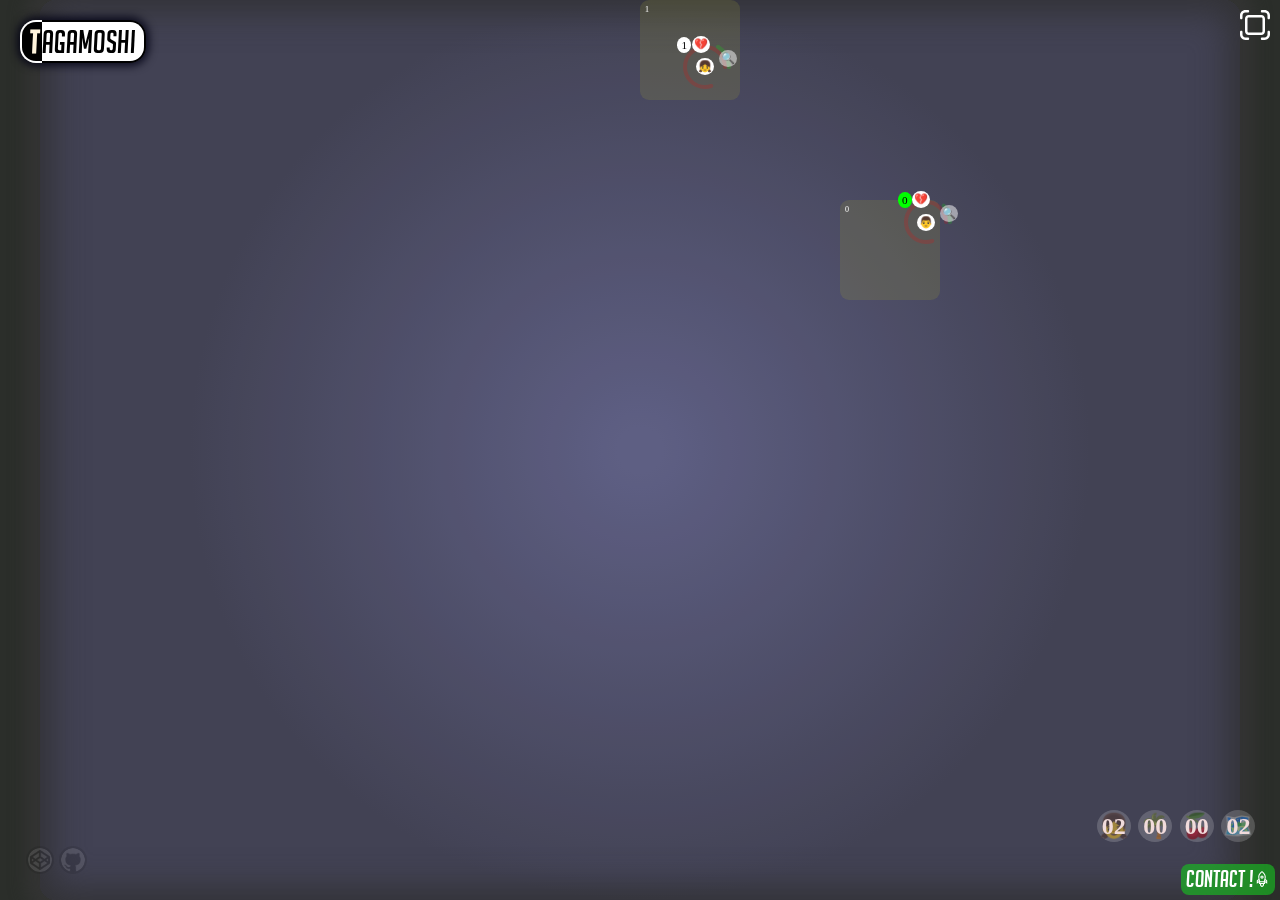
<file: index.html>
<!DOCTYPE html>
<html lang="fr">

    <head>
        <meta charset="UTF-8">
        <meta name="viewport" content="width=device-width, initial-scale=1.0">
        <title>Patobeur Dev. Web.</title>
        <script src="./sites/addon/FullScreenManager/FullScreenManager.js"></script>
        <script src="./sites/tagamoshi/js/Console.js"></script>
        <script src="./sites/tagamoshi/js/Counters.js"></script>
        <script src="./sites/tagamoshi/js/MobActions.js"></script>
        <script src="./sites/tagamoshi/js/Listeners.js"></script>
        <script src="./sites/tagamoshi/js/Svg.js"></script>
        <script src="./sites/tagamoshi/js/Decoration.js"></script>
        <script src="./sites/tagamoshi/js/Consumable.js"></script>
        <script src="./sites/tagamoshi/js/Mob.js"></script>
        <script src="./sites/tagamoshi/js/Front.js"></script>
        <script src="./sites/tagamoshi/js/Tools.js"></script>
        <script src="./sites/tagamoshi/js/Rooms.js"></script>
        <script src="./sites/tagamoshi/js/WorldDatas.js"></script>
        <script src="./sites/tagamoshi/js/Json.js"></script>
        <script src="./sites/tagamoshi/js/tagamoshi.js"></script>
        <link rel="stylesheet" href="./sites/front/assets/styler.css">
        <link rel="stylesheet" href="./sites/tagamoshi/assets/counters.css">
        <link rel="stylesheet" href="./sites/tagamoshi/assets/console.css">
    </head>

    <body>
        <div id="brand" class="brand">
            <div class="p">T</div>
            <div class="texte">agamoshi
            </div>
        </div>

        <div id="contact" class="contact">
            <div class="card">
                <div class="moi"><a href="#" title="Contactez moi !">Contact !</a></div>
                <div id="fusee" class="fusee">
                    <svg fill="#ffffff" height="16px" width="16px" version="1.1" id="Layer_1"
                        xmlns="http://www.w3.org/2000/svg" xmlns:xlink="http://www.w3.org/1999/xlink"
                        viewBox="0 0 512.00 512.00" xml:space="preserve" stroke="#ffffff"
                        stroke-width="0.0051199900000000005">
                        <g stroke-width="0"></g>
                        <g stroke-linecap="round" stroke-linejoin="round" stroke="#CCCCCC"
                            stroke-width="5.1199900000000005"></g>
                        <g>
                            <path
                                d="M255.998,141.933c-28.577,0-51.827,23.25-51.827,51.827c0,28.577,23.25,51.827,51.827,51.827s51.827-23.25,51.827-51.827 C307.825,165.182,284.576,141.933,255.998,141.933z M255.998,211.035c-9.526,0-17.276-7.75-17.276-17.276 s7.75-17.276,17.276-17.276s17.276,7.75,17.276,17.276S265.524,211.035,255.998,211.035z">
                            </path>
                        </g>
                        <g>
                            <g>
                                <path
                                    d="M422.999,300.627h-0.002l-54.999-43.999c5.123-23.462,8.93-47.819,8.93-68.414c0-103.419-106.569-178.285-111.106-181.421 L255.998,0l-9.824,6.792c-4.537,3.136-111.106,78.003-111.106,181.421c0,20.596,3.808,44.953,8.93,68.414L89,300.626v109.686 l77.206-51.47l-11.901,59.501h39.67c-2.907,10.103-4.239,22.182-1.032,34.978c5.898,23.533,24.824,42.294,56.251,55.763 l6.805,2.916l6.805-2.916c31.427-13.468,50.353-32.23,56.251-55.763c3.208-12.796,1.874-24.875-1.032-34.978h39.67l-11.901-59.501 l77.206,51.47V300.627z M123.551,345.754v-28.52l29.621-23.697c2.757,9.989,5.503,19.201,7.978,27.151L123.551,345.754z M285.54,444.922c-2.78,11.09-12.705,20.917-29.54,29.27c-16.739-8.305-26.648-18.068-29.492-29.08 c-2.636-10.203,1.126-20.389,4.45-26.768h50.064C284.309,424.685,288.068,434.835,285.54,444.922z M196.451,383.792l4.607-23.034 h109.88l4.607,23.034H196.451z M312.75,326.207H199.242c-8.843-26.636-29.623-93.918-29.623-137.993 c0.001-68.649,61.868-125.592,86.38-145.456c24.527,19.877,86.378,76.817,86.378,145.456 C342.377,232.228,321.593,299.556,312.75,326.207z M388.445,345.754l-37.599-25.066c2.474-7.949,5.221-17.162,7.978-27.151 l29.621,23.697V345.754z">
                                </path>
                            </g>
                        </g>
                    </svg>
                </div>
            </div>
        </div>

        <script>
            let contact = document.getElementById('contact')
            let fusee = document.getElementById('fusee')
            contact.addEventListener("click", (e) => {
                console.log('Vous souhaitez prendre contact ?')
                fusee.classList.add('fusee-on')
            }, true);
            fusee.addEventListener("transitionend", (e) => { fusee.classList.remove('fusee-on') }, true);
        </script>

        <script>
            const pagename = 'index';
            const fuseegithub = 'https://github.com/patobeur/tagamoshi/tree/main/sites'
            const fuseecodepen = 'https://codepen.io/Patobeur/pen/rNPKmOX'
        </script>
        <script src="./sites/front.js"></script>
    </body>

</html>
</file>
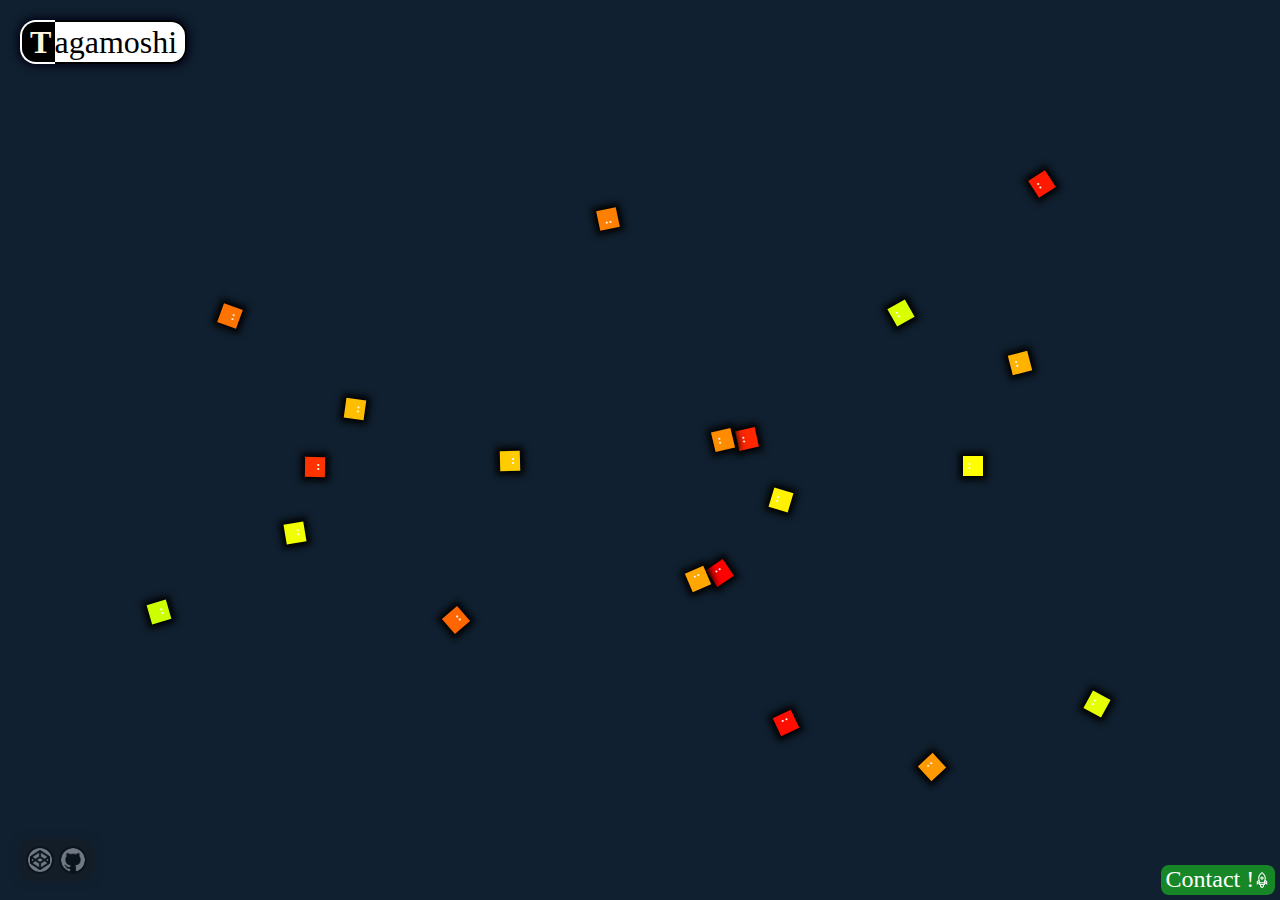
<file: rotate.html>
<!DOCTYPE html>
<html lang="fr">

    <head>
        <meta charset="UTF-8">
        <meta name="viewport" content="width=device-width, initial-scale=1.0">
        <title>Dev. Web.</title>
        <script src="./tagamoshi/js/rotate.js"></script>
        <link rel="stylesheet" href="./tagamoshi/assets/style.css">
    </head>

    <body>
        <div class="brand">
            <div class="p">T</div>
            <div class="texte">agamoshi
            </div>
        </div>

        <div id="contact" class="contact">
            <div class="card">
                <div class="moi"><a href="#" title="Contactez moi !">Contact !</a></div>
                <div id="fusee" class="fusee">
                    <svg fill="#ffffff" height="16px" width="16px" version="1.1" id="Layer_1"
                        xmlns="http://www.w3.org/2000/svg" xmlns:xlink="http://www.w3.org/1999/xlink"
                        viewBox="0 0 512.00 512.00" xml:space="preserve" stroke="#ffffff"
                        stroke-width="0.0051199900000000005">
                        <g stroke-width="0"></g>
                        <g stroke-linecap="round" stroke-linejoin="round" stroke="#CCCCCC"
                            stroke-width="5.1199900000000005"></g>
                        <g>
                            <path
                                d="M255.998,141.933c-28.577,0-51.827,23.25-51.827,51.827c0,28.577,23.25,51.827,51.827,51.827s51.827-23.25,51.827-51.827 C307.825,165.182,284.576,141.933,255.998,141.933z M255.998,211.035c-9.526,0-17.276-7.75-17.276-17.276 s7.75-17.276,17.276-17.276s17.276,7.75,17.276,17.276S265.524,211.035,255.998,211.035z">
                            </path>
                        </g>
                        <g>
                            <g>
                                <path
                                    d="M422.999,300.627h-0.002l-54.999-43.999c5.123-23.462,8.93-47.819,8.93-68.414c0-103.419-106.569-178.285-111.106-181.421 L255.998,0l-9.824,6.792c-4.537,3.136-111.106,78.003-111.106,181.421c0,20.596,3.808,44.953,8.93,68.414L89,300.626v109.686 l77.206-51.47l-11.901,59.501h39.67c-2.907,10.103-4.239,22.182-1.032,34.978c5.898,23.533,24.824,42.294,56.251,55.763 l6.805,2.916l6.805-2.916c31.427-13.468,50.353-32.23,56.251-55.763c3.208-12.796,1.874-24.875-1.032-34.978h39.67l-11.901-59.501 l77.206,51.47V300.627z M123.551,345.754v-28.52l29.621-23.697c2.757,9.989,5.503,19.201,7.978,27.151L123.551,345.754z M285.54,444.922c-2.78,11.09-12.705,20.917-29.54,29.27c-16.739-8.305-26.648-18.068-29.492-29.08 c-2.636-10.203,1.126-20.389,4.45-26.768h50.064C284.309,424.685,288.068,434.835,285.54,444.922z M196.451,383.792l4.607-23.034 h109.88l4.607,23.034H196.451z M312.75,326.207H199.242c-8.843-26.636-29.623-93.918-29.623-137.993 c0.001-68.649,61.868-125.592,86.38-145.456c24.527,19.877,86.378,76.817,86.378,145.456 C342.377,232.228,321.593,299.556,312.75,326.207z M388.445,345.754l-37.599-25.066c2.474-7.949,5.221-17.162,7.978-27.151 l29.621,23.697V345.754z">
                                </path>
                            </g>
                        </g>
                    </svg>
                </div>
            </div>
        </div>

        <div class="resociaux unselectable">
            <a class="codepen" target="codepen" title="nouvelle page sur codepen"
                href="https://codepen.io/Patobeur"></a>
            <a class="github" target="github" title="nouvelle page sur Github !" href="https://github.com/patobeur"></a>
        </div>
        <!-- <div id="message" class="message">Message ?</div> -->
        <script>
            // let message = document.getElementById('message')
            let contact = document.getElementById('contact')
            let fusee = document.getElementById('fusee')
            contact.addEventListener("click", (e) => {
                console.log('Vous souhaitez prendre contact ?')
                // message.classList.add('message-on')
                fusee.classList.add('fusee-on')
                // setTimeout(() => {}, 2000);
            }, true);
            // fusee.addEventListener("transitionrun", (e)=>{console.log('run')}, true);
            // fusee.addEventListener("transitionstart", (e)=>{console.log('start')}, true);
            fusee.addEventListener("transitionend", (e) => { fusee.classList.remove('fusee-on') }, true);
        </script>
    </body>

</html>
</file>
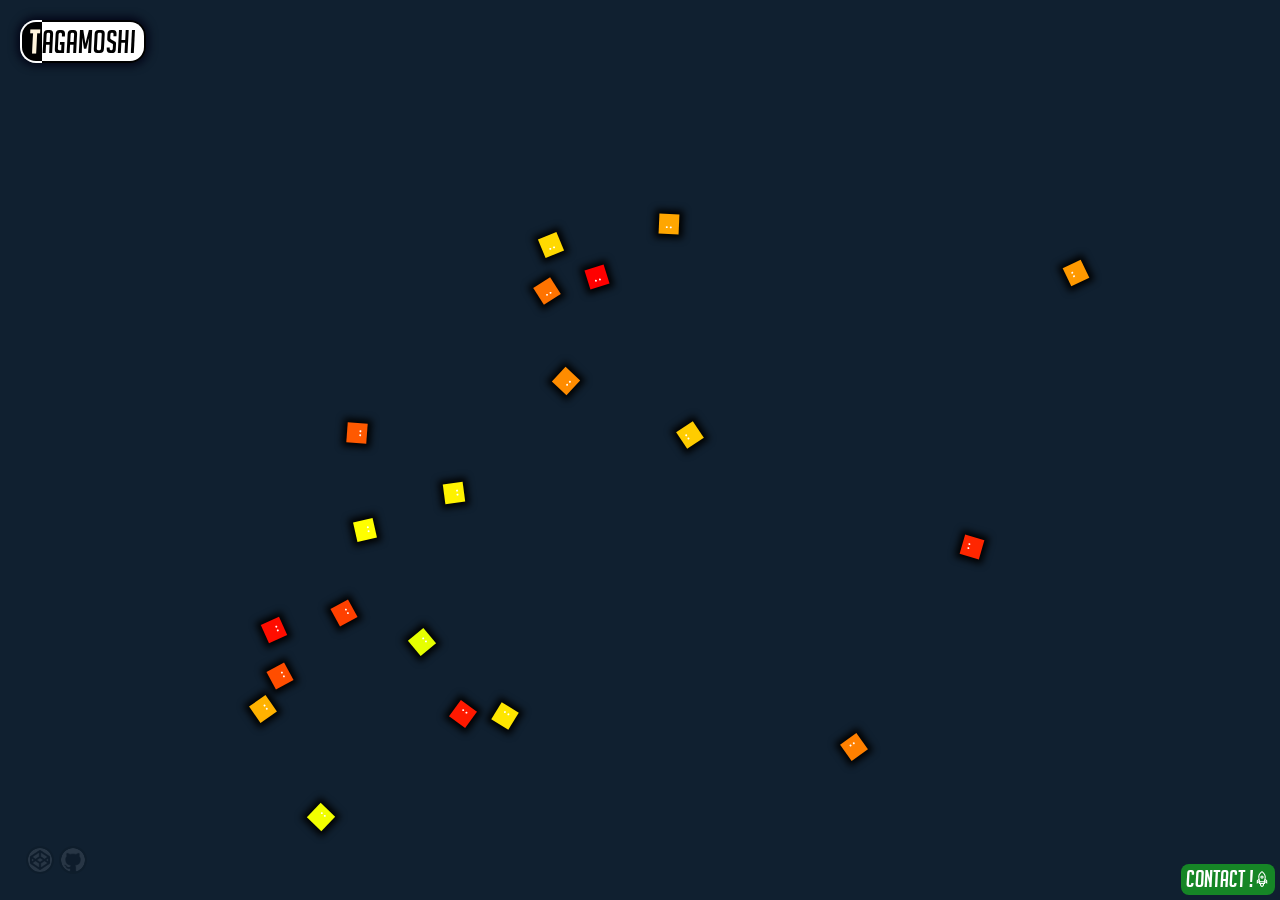
<file: sites/gotcha.html>
<!DOCTYPE html>
<html lang="fr">

    <head>
        <meta charset="UTF-8">
        <meta name="viewport" content="width=device-width, initial-scale=1.0">
        <title>Dev. Web.</title>
        <script src="./addon/FullScreenManager/FullScreenManager.js"></script>
        <script src="./addon/Tools/Tools.js"></script>
        <!-- --------------------------------- -->
        <script src="./gotcha/gotcha.js"></script>
        <!-- --------------------------------- -->
        <link rel="stylesheet" href="./front/assets/styler.css">
    </head>

    <body>
        <div id="brand" class="brand">
            <div class="p">T</div>
            <div class="texte">agamoshi
            </div>
        </div>

        <div id="contact" class="contact">
            <div class="card">
                <div class="moi"><a href="#" title="Contactez moi !">Contact !</a></div>
                <div id="fusee" class="fusee">
                    <svg fill="#ffffff" height="16px" width="16px" version="1.1" id="Layer_1"
                        xmlns="http://www.w3.org/2000/svg" xmlns:xlink="http://www.w3.org/1999/xlink"
                        viewBox="0 0 512.00 512.00" xml:space="preserve" stroke="#ffffff"
                        stroke-width="0.0051199900000000005">
                        <g stroke-width="0"></g>
                        <g stroke-linecap="round" stroke-linejoin="round" stroke="#CCCCCC"
                            stroke-width="5.1199900000000005"></g>
                        <g>
                            <path
                                d="M255.998,141.933c-28.577,0-51.827,23.25-51.827,51.827c0,28.577,23.25,51.827,51.827,51.827s51.827-23.25,51.827-51.827 C307.825,165.182,284.576,141.933,255.998,141.933z M255.998,211.035c-9.526,0-17.276-7.75-17.276-17.276 s7.75-17.276,17.276-17.276s17.276,7.75,17.276,17.276S265.524,211.035,255.998,211.035z">
                            </path>
                        </g>
                        <g>
                            <g>
                                <path
                                    d="M422.999,300.627h-0.002l-54.999-43.999c5.123-23.462,8.93-47.819,8.93-68.414c0-103.419-106.569-178.285-111.106-181.421 L255.998,0l-9.824,6.792c-4.537,3.136-111.106,78.003-111.106,181.421c0,20.596,3.808,44.953,8.93,68.414L89,300.626v109.686 l77.206-51.47l-11.901,59.501h39.67c-2.907,10.103-4.239,22.182-1.032,34.978c5.898,23.533,24.824,42.294,56.251,55.763 l6.805,2.916l6.805-2.916c31.427-13.468,50.353-32.23,56.251-55.763c3.208-12.796,1.874-24.875-1.032-34.978h39.67l-11.901-59.501 l77.206,51.47V300.627z M123.551,345.754v-28.52l29.621-23.697c2.757,9.989,5.503,19.201,7.978,27.151L123.551,345.754z M285.54,444.922c-2.78,11.09-12.705,20.917-29.54,29.27c-16.739-8.305-26.648-18.068-29.492-29.08 c-2.636-10.203,1.126-20.389,4.45-26.768h50.064C284.309,424.685,288.068,434.835,285.54,444.922z M196.451,383.792l4.607-23.034 h109.88l4.607,23.034H196.451z M312.75,326.207H199.242c-8.843-26.636-29.623-93.918-29.623-137.993 c0.001-68.649,61.868-125.592,86.38-145.456c24.527,19.877,86.378,76.817,86.378,145.456 C342.377,232.228,321.593,299.556,312.75,326.207z M388.445,345.754l-37.599-25.066c2.474-7.949,5.221-17.162,7.978-27.151 l29.621,23.697V345.754z">
                                </path>
                            </g>
                        </g>
                    </svg>
                </div>
            </div>
        </div>

        <!-- <div id="message" class="message">Message ?</div> -->
        <script>
            // let message = document.getElementById('message')
            let contact = document.getElementById('contact')
            let fusee = document.getElementById('fusee')
            contact.addEventListener("click", (e) => {
                console.log('Vous souhaitez prendre contact ?')
                // message.classList.add('message-on')
                fusee.classList.add('fusee-on')
                // setTimeout(() => {}, 2000);
            }, true);
            // fusee.addEventListener("transitionrun", (e)=>{console.log('run')}, true);
            // fusee.addEventListener("transitionstart", (e)=>{console.log('start')}, true);
            fusee.addEventListener("transitionend", (e) => { fusee.classList.remove('fusee-on') }, true);
        </script>
        <script>const pagename = 'gotcha';</script>
        <script src="./front.js"></script>
    </body>

</html>
</file>
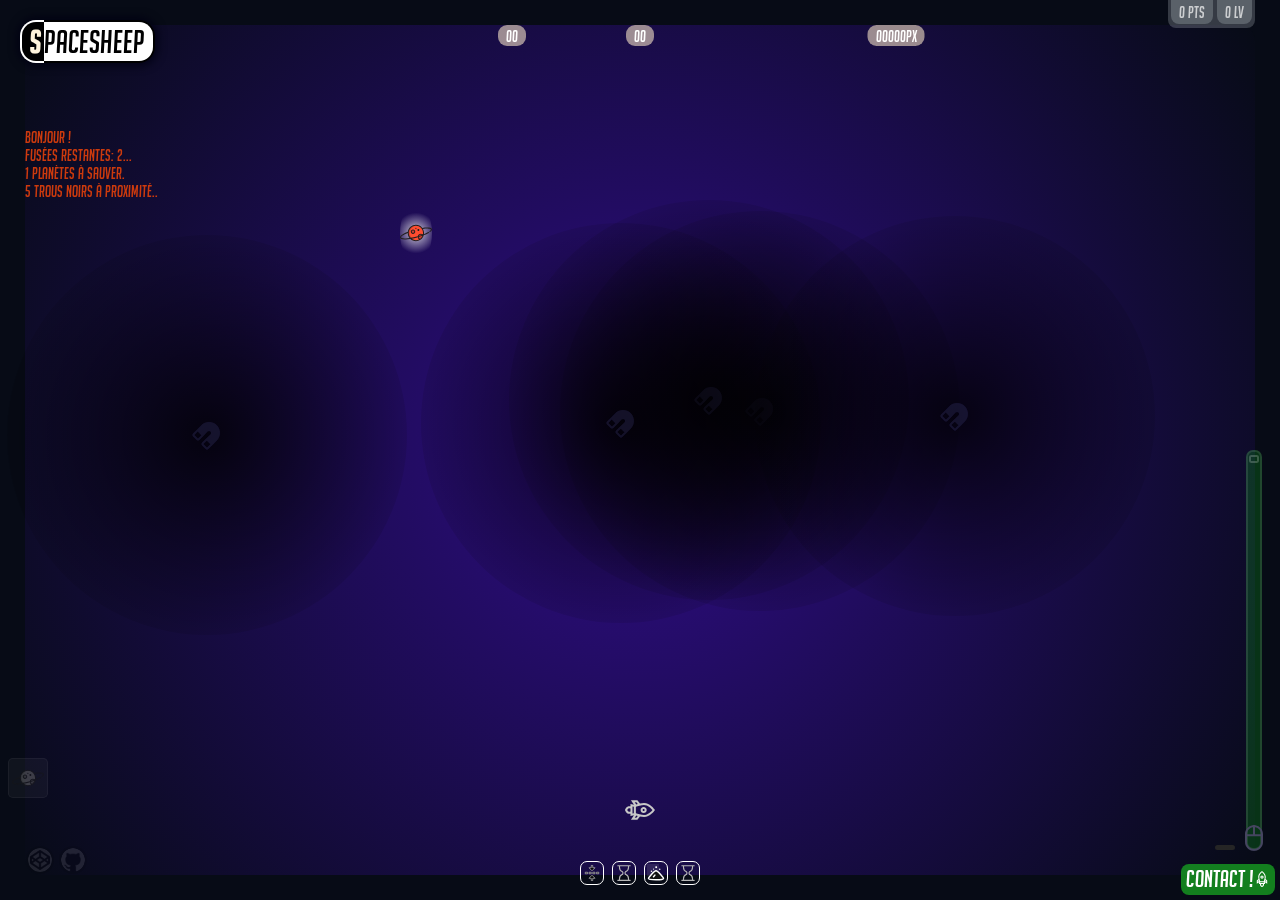
<file: sites/newton.html>
<!DOCTYPE html>
<html lang="fr">

    <head>
        <meta charset="UTF-8">
        <meta name="viewport" content="width=device-width, initial-scale=1.0">
        <title>Patobeur Space Sheep !</title>
        <!-- --------------------------------- -->
        <script src="./addon/Tools/Tools.js"></script>
        <!-- --------------------------------- -->
        <link rel="stylesheet" href="./front/assets/styler.css">
        <link rel="stylesheet" href="./newton/style.css">
        <!-- --------------------------------- -->
        <script src="./newton/tools.js"></script>
        <script src="./newton/planet.js"></script>
        <script src="./newton/css.js"></script>
        <script src="./newton/base.js"></script>
        <script src="./newton/rewards.js"></script>
        <script src="./newton/blackholes.js"></script>
        <script src="./newton/skills.js"></script>
        <script src="./newton/mob.js"></script>
        <!-- <script src="./newton/ships.js"></script> -->
        <script src="./newton/svg.js"></script>
        <script src="./newton/mouse.js"></script>
        <script src="./newton/messages.js"></script>
        <script src="./newton/newton.js"></script>
        <script src="./newton/game.js"></script>
    </head>

    <body>
        <div id="brand" class="brand">
            <div class="p">S</div>
            <div class="texte">paceSheep</div>
        </div>

        <div id="contact" class="contact">
            <div class="card">
                <div class="moi"><a href="#" title="Contactez moi !">Contact !</a></div>
                <div id="fusee" class="fusee">
                    <svg fill="#ffffff" height="16px" width="16px" version="1.1" id="Layer_1"
                        xmlns="http://www.w3.org/2000/svg" xmlns:xlink="http://www.w3.org/1999/xlink"
                        viewBox="0 0 512.00 512.00" xml:space="preserve" stroke="#ffffff"
                        stroke-width="0.0051199900000000005">
                        <g stroke-width="0"></g>
                        <g stroke-linecap="round" stroke-linejoin="round" stroke="#CCCCCC"
                            stroke-width="5.1199900000000005"></g>
                        <g>
                            <path
                                d="M255.998,141.933c-28.577,0-51.827,23.25-51.827,51.827c0,28.577,23.25,51.827,51.827,51.827s51.827-23.25,51.827-51.827 C307.825,165.182,284.576,141.933,255.998,141.933z M255.998,211.035c-9.526,0-17.276-7.75-17.276-17.276 s7.75-17.276,17.276-17.276s17.276,7.75,17.276,17.276S265.524,211.035,255.998,211.035z">
                            </path>
                        </g>
                        <g>
                            <g>
                                <path
                                    d="M422.999,300.627h-0.002l-54.999-43.999c5.123-23.462,8.93-47.819,8.93-68.414c0-103.419-106.569-178.285-111.106-181.421 L255.998,0l-9.824,6.792c-4.537,3.136-111.106,78.003-111.106,181.421c0,20.596,3.808,44.953,8.93,68.414L89,300.626v109.686 l77.206-51.47l-11.901,59.501h39.67c-2.907,10.103-4.239,22.182-1.032,34.978c5.898,23.533,24.824,42.294,56.251,55.763 l6.805,2.916l6.805-2.916c31.427-13.468,50.353-32.23,56.251-55.763c3.208-12.796,1.874-24.875-1.032-34.978h39.67l-11.901-59.501 l77.206,51.47V300.627z M123.551,345.754v-28.52l29.621-23.697c2.757,9.989,5.503,19.201,7.978,27.151L123.551,345.754z M285.54,444.922c-2.78,11.09-12.705,20.917-29.54,29.27c-16.739-8.305-26.648-18.068-29.492-29.08 c-2.636-10.203,1.126-20.389,4.45-26.768h50.064C284.309,424.685,288.068,434.835,285.54,444.922z M196.451,383.792l4.607-23.034 h109.88l4.607,23.034H196.451z M312.75,326.207H199.242c-8.843-26.636-29.623-93.918-29.623-137.993 c0.001-68.649,61.868-125.592,86.38-145.456c24.527,19.877,86.378,76.817,86.378,145.456 C342.377,232.228,321.593,299.556,312.75,326.207z M388.445,345.754l-37.599-25.066c2.474-7.949,5.221-17.162,7.978-27.151 l29.621,23.697V345.754z">
                                </path>
                            </g>
                        </g>
                    </svg>
                </div>
            </div>
        </div>

        <script>
            let contact = document.getElementById('contact')
            let fusee = document.getElementById('fusee')
            contact.addEventListener("click", (e) => {
                console.log('Vous souhaitez prendre contact ?')
                fusee.classList.add('fusee-on')
            }, true);
            fusee.addEventListener("transitionend", (e) => { fusee.classList.remove('fusee-on') }, true);
        </script>
        <script>const pagename = 'newton';
            const fuseegithub = 'https://patobeur.github.io/tagamoshi/sites/newton.html'
            const fuseecodepen = 'https://codepen.io/Patobeur/pen/rNPKmOX'
            </script>
        <script src="./front.js"></script>
        
        
        <svg class="mouse" width="32" height="32" viewBox="0 0 24 24" fill="none" xmlns="http://www.w3.org/2000/svg"><g id="SVGRepo_bgCarrier" stroke-width="0"></g><g id="SVGRepo_tracerCarrier" stroke-linecap="round" stroke-linejoin="round"></g><g id="SVGRepo_iconCarrier"> <path fill-rule="evenodd" clip-rule="evenodd" d="M13.0527 2.40682C16.3336 2.92485 18.75 5.75272 18.75 9.07422L18.75 14.9256C18.75 18.247 16.3336 21.0749 13.0527 21.593C12.3552 21.7031 11.6448 21.7031 10.9473 21.593C7.6664 21.0749 5.25 18.2471 5.25 14.9256V9.07422C5.25 5.75272 7.6664 2.92485 10.9473 2.40682C11.6448 2.29669 12.3552 2.29669 13.0527 2.40682ZM17.25 9.07422C17.25 6.49083 15.3706 4.29137 12.8188 3.88846C12.7959 3.88484 12.773 3.88138 12.75 3.87807L12.75 9.24989H17.25V9.07422ZM11.25 9.24989H6.75V9.07422C6.75 6.49083 8.62943 4.29137 11.1812 3.88846C11.2041 3.88484 11.227 3.88138 11.25 3.87807L11.25 9.24989ZM6.75 14.9256L6.75 10.7499H17.25L17.25 14.9256C17.25 17.5089 15.3706 19.7084 12.8188 20.1113C12.2763 20.197 11.7237 20.197 11.1812 20.1113C8.62942 19.7084 6.75 17.5089 6.75 14.9256Z" fill="#454560"></path></g></svg>
    </body>

</html>
</file>
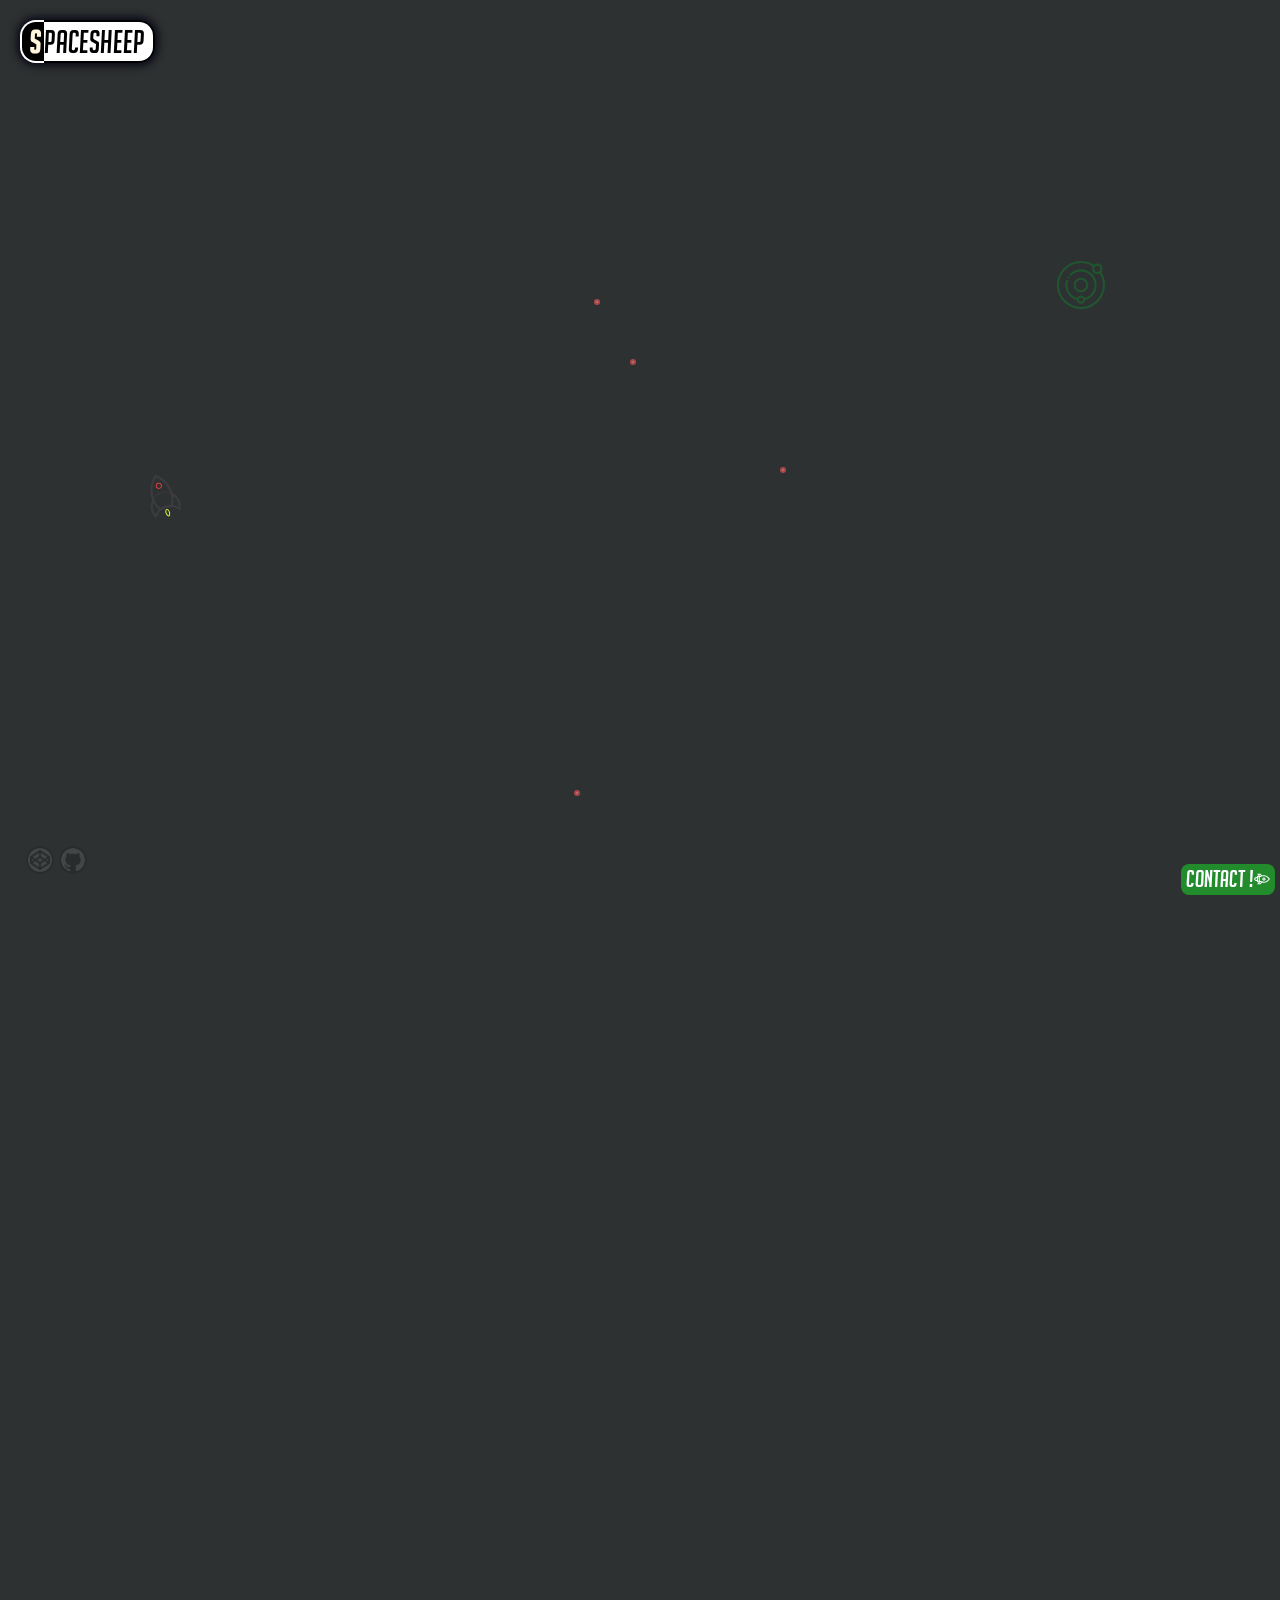
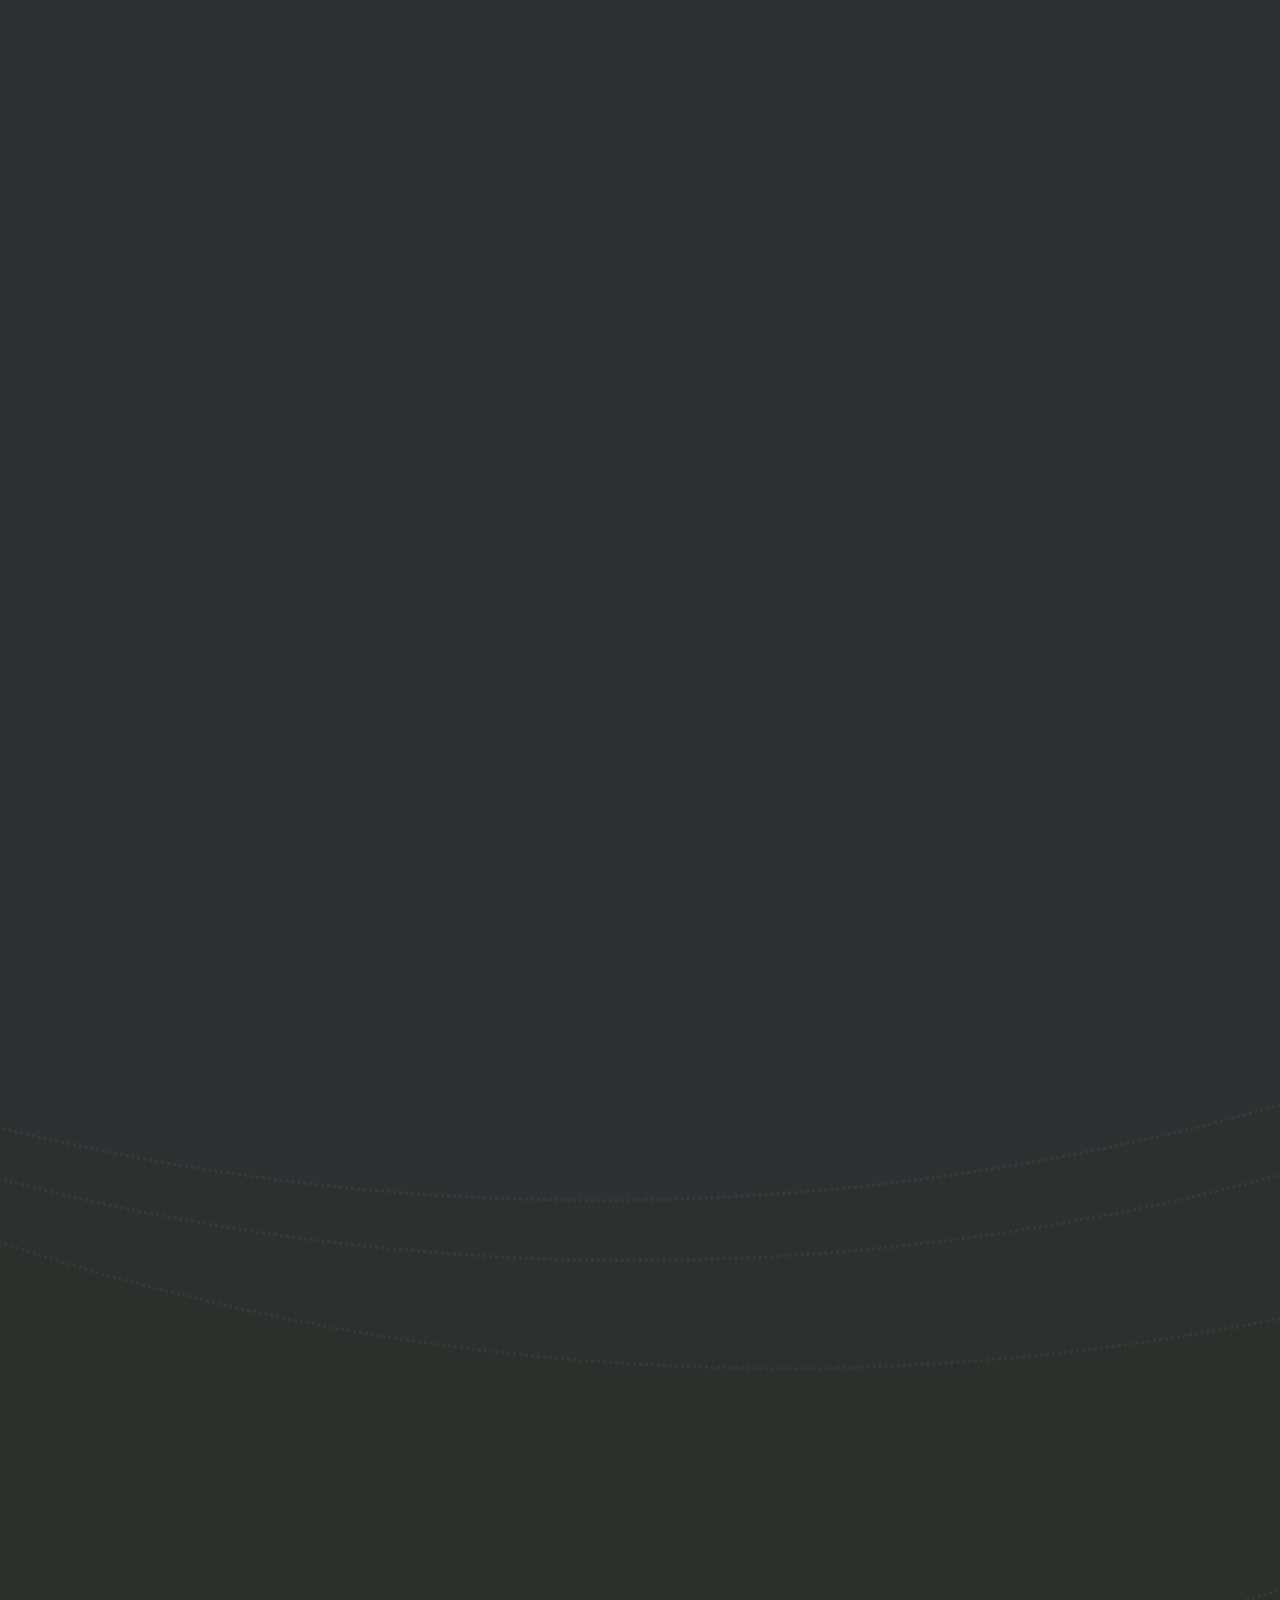
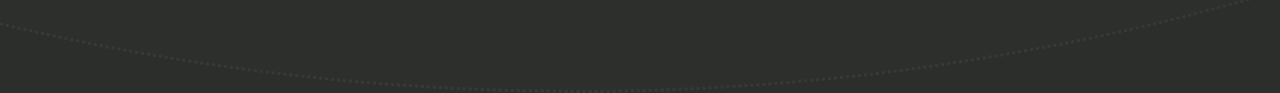
<file: sites/spacesheep.html>
<!DOCTYPE html>
<html lang="fr">

    <head>
        <meta charset="UTF-8">
        <meta name="viewport" content="width=device-width, initial-scale=1.0">
        <title>Patobeur Space Sheep !</title>
        <!-- --------------------------------- -->
        <!-- <script src="./addon/FullScreenManager/FullScreenManager.js"></script> -->
        <!-- <script src="./addon/Tools/Tools.js"></script> -->
        <!-- <script src="./spacesheep/svg.js"></script> -->
        <!-- <script src="./spacesheep/spacesheep copy.js"></script> -->
        <!-- <script src="./spacesheep/spacesheep.js"></script> -->
        <script src="./addon/Tools/Tools.js"></script>
        <script src="./spacesheep/svg.js"></script>
        <script src="./spacesheep/css.js"></script>
        <script src="./spacesheep/spacesheep.js"></script>
        
        <!-- --------------------------------- -->
        <link rel="stylesheet" href="./front/assets/styler.css">
        <!-- <link rel="stylesheet" href="./spacesheep/spacesheep.css"> -->
    </head>

    <body>
        <div id="brand" class="brand">
            <div class="p">S</div>
            <div class="texte">paceSheep</div>
        </div>

        <div id="contact" class="contact">
            <div class="card">
                <div class="moi"><a href="#" title="Contactez moi !">Contact !</a></div>
                <div id="fusee" class="fusee">
                    <svg fill="#ffffff" height="16px" width="16px" version="1.1" id="Layer_1"
                        xmlns="http://www.w3.org/2000/svg" xmlns:xlink="http://www.w3.org/1999/xlink"
                        viewBox="0 0 512.00 512.00" xml:space="preserve" stroke="#ffffff"
                        stroke-width="0.0051199900000000005">
                        <g stroke-width="0"></g>
                        <g stroke-linecap="round" stroke-linejoin="round" stroke="#CCCCCC"
                            stroke-width="5.1199900000000005"></g>
                        <g>
                            <path
                                d="M255.998,141.933c-28.577,0-51.827,23.25-51.827,51.827c0,28.577,23.25,51.827,51.827,51.827s51.827-23.25,51.827-51.827 C307.825,165.182,284.576,141.933,255.998,141.933z M255.998,211.035c-9.526,0-17.276-7.75-17.276-17.276 s7.75-17.276,17.276-17.276s17.276,7.75,17.276,17.276S265.524,211.035,255.998,211.035z">
                            </path>
                        </g>
                        <g>
                            <g>
                                <path
                                    d="M422.999,300.627h-0.002l-54.999-43.999c5.123-23.462,8.93-47.819,8.93-68.414c0-103.419-106.569-178.285-111.106-181.421 L255.998,0l-9.824,6.792c-4.537,3.136-111.106,78.003-111.106,181.421c0,20.596,3.808,44.953,8.93,68.414L89,300.626v109.686 l77.206-51.47l-11.901,59.501h39.67c-2.907,10.103-4.239,22.182-1.032,34.978c5.898,23.533,24.824,42.294,56.251,55.763 l6.805,2.916l6.805-2.916c31.427-13.468,50.353-32.23,56.251-55.763c3.208-12.796,1.874-24.875-1.032-34.978h39.67l-11.901-59.501 l77.206,51.47V300.627z M123.551,345.754v-28.52l29.621-23.697c2.757,9.989,5.503,19.201,7.978,27.151L123.551,345.754z M285.54,444.922c-2.78,11.09-12.705,20.917-29.54,29.27c-16.739-8.305-26.648-18.068-29.492-29.08 c-2.636-10.203,1.126-20.389,4.45-26.768h50.064C284.309,424.685,288.068,434.835,285.54,444.922z M196.451,383.792l4.607-23.034 h109.88l4.607,23.034H196.451z M312.75,326.207H199.242c-8.843-26.636-29.623-93.918-29.623-137.993 c0.001-68.649,61.868-125.592,86.38-145.456c24.527,19.877,86.378,76.817,86.378,145.456 C342.377,232.228,321.593,299.556,312.75,326.207z M388.445,345.754l-37.599-25.066c2.474-7.949,5.221-17.162,7.978-27.151 l29.621,23.697V345.754z">
                                </path>
                            </g>
                        </g>
                    </svg>
                </div>
            </div>
        </div>

        <script>
            let contact = document.getElementById('contact')
            let fusee = document.getElementById('fusee')
            contact.addEventListener("click", (e) => {
                console.log('Vous souhaitez prendre contact ?')
                fusee.classList.add('fusee-on')
            }, true);
            fusee.addEventListener("transitionend", (e) => { fusee.classList.remove('fusee-on') }, true);
        </script>
        <script>const pagename = 'spacesheep';</script>
        <script src="./front.js"></script>
    </body>

</html>
</file>
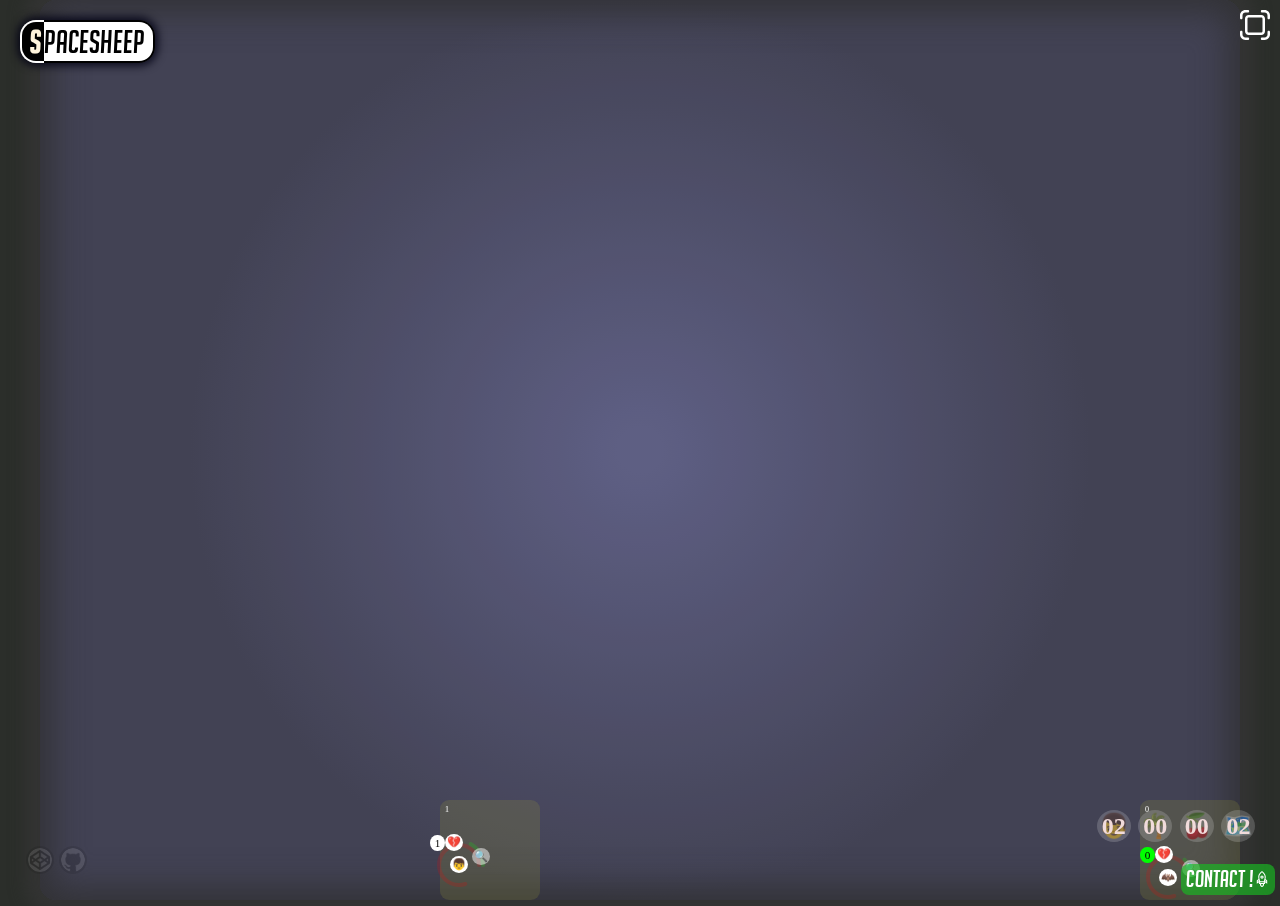
<file: sites/tagamoshi.html>
<!DOCTYPE html>
<html lang="fr">

    <head>
        <meta charset="UTF-8">
        <meta name="viewport" content="width=device-width, initial-scale=1.0">
        <title>Patobeur Dev. Web.</title>
        <script src="./addon/FullScreenManager/FullScreenManager.js"></script>
        <script src="./addon/Tools/Tools.js"></script>
        <!-- --------------------------------- -->
        <script src="./tagamoshi/js/Console.js"></script>
        <script src="./tagamoshi/js/Counters.js"></script>
        <script src="./tagamoshi/js/MobActions.js"></script>
        <script src="./tagamoshi/js/Listeners.js"></script>
        <script src="./tagamoshi/js/Svg.js"></script>
        <script src="./tagamoshi/js/Decoration.js"></script>
        <script src="./tagamoshi/js/Consumable.js"></script>
        <script src="./tagamoshi/js/Mob.js"></script>
        <script src="./tagamoshi/js/Front.js"></script>
        <script src="./tagamoshi/js/Rooms.js"></script>
        <script src="./tagamoshi/js/WorldDatas.js"></script>
        <script src="./tagamoshi/js/Json.js"></script>
        <script src="./tagamoshi/js/tagamoshi.js"></script>
        <link rel="stylesheet" href="./tagamoshi/assets/counters.css">
        <link rel="stylesheet" href="./tagamoshi/assets/console.css">
        <!-- --------------------------------- -->
        <link rel="stylesheet" href="./front/assets/styler.css">
    </head>

    <body>
        <div id="brand" class="brand">
            <div class="p">S</div>
            <div class="texte">paceSheep</div>
        </div>

        <div id="contact" class="contact">
            <div class="card">
                <div class="moi"><a href="#" title="Contactez moi !">Contact !</a></div>
                <div id="fusee" class="fusee">
                    <svg fill="#ffffff" height="16px" width="16px" version="1.1" id="Layer_1"
                        xmlns="http://www.w3.org/2000/svg" xmlns:xlink="http://www.w3.org/1999/xlink"
                        viewBox="0 0 512.00 512.00" xml:space="preserve" stroke="#ffffff"
                        stroke-width="0.0051199900000000005">
                        <g stroke-width="0"></g>
                        <g stroke-linecap="round" stroke-linejoin="round" stroke="#CCCCCC"
                            stroke-width="5.1199900000000005"></g>
                        <g>
                            <path
                                d="M255.998,141.933c-28.577,0-51.827,23.25-51.827,51.827c0,28.577,23.25,51.827,51.827,51.827s51.827-23.25,51.827-51.827 C307.825,165.182,284.576,141.933,255.998,141.933z M255.998,211.035c-9.526,0-17.276-7.75-17.276-17.276 s7.75-17.276,17.276-17.276s17.276,7.75,17.276,17.276S265.524,211.035,255.998,211.035z">
                            </path>
                        </g>
                        <g>
                            <g>
                                <path
                                    d="M422.999,300.627h-0.002l-54.999-43.999c5.123-23.462,8.93-47.819,8.93-68.414c0-103.419-106.569-178.285-111.106-181.421 L255.998,0l-9.824,6.792c-4.537,3.136-111.106,78.003-111.106,181.421c0,20.596,3.808,44.953,8.93,68.414L89,300.626v109.686 l77.206-51.47l-11.901,59.501h39.67c-2.907,10.103-4.239,22.182-1.032,34.978c5.898,23.533,24.824,42.294,56.251,55.763 l6.805,2.916l6.805-2.916c31.427-13.468,50.353-32.23,56.251-55.763c3.208-12.796,1.874-24.875-1.032-34.978h39.67l-11.901-59.501 l77.206,51.47V300.627z M123.551,345.754v-28.52l29.621-23.697c2.757,9.989,5.503,19.201,7.978,27.151L123.551,345.754z M285.54,444.922c-2.78,11.09-12.705,20.917-29.54,29.27c-16.739-8.305-26.648-18.068-29.492-29.08 c-2.636-10.203,1.126-20.389,4.45-26.768h50.064C284.309,424.685,288.068,434.835,285.54,444.922z M196.451,383.792l4.607-23.034 h109.88l4.607,23.034H196.451z M312.75,326.207H199.242c-8.843-26.636-29.623-93.918-29.623-137.993 c0.001-68.649,61.868-125.592,86.38-145.456c24.527,19.877,86.378,76.817,86.378,145.456 C342.377,232.228,321.593,299.556,312.75,326.207z M388.445,345.754l-37.599-25.066c2.474-7.949,5.221-17.162,7.978-27.151 l29.621,23.697V345.754z">
                                </path>
                            </g>
                        </g>
                    </svg>
                </div>
            </div>
        </div>

        <script>
            let contact = document.getElementById('contact')
            let fusee = document.getElementById('fusee')
            contact.addEventListener("click", (e) => {
                console.log('Vous souhaitez prendre contact ?')
                fusee.classList.add('fusee-on')
            }, true);
            fusee.addEventListener("transitionend", (e) => { fusee.classList.remove('fusee-on') }, true);
        </script>
        <script>const pagename = 'tagamoshi';</script>
        <script src="./front.js"></script>
    </body>

</html>
</file>
<file: sites/front/assets/styler.css>
:root {
  --bodybackground: rgb(43, 46, 42);
}

*,
::before,
::after {
  margin: 0;
  padding: 0;
  box-sizing: border-box;
  -webkit-user-select: none;
     -moz-user-select: none;
          user-select: none;
  text-decoration: none;
}

/* @font-face {
	font-family: 'TheBlacklist';
	src: local('TheBlacklist'), url('./TheBlacklist.woff') format('woff');
} */
@font-face {
  font-family: "TheBlacklist";
  src: local("TheBlacklist"), url("./BigNoodleTitling-Oblique.ttf.woff") format("woff");
}
.fontsforweb_fontid_79299 {
  font-family: "TheBlacklist" !important;
}

body {
  background: var(--bodybackground);
  width: 100%;
  max-width: 100%;
  height: 100vh;
  overflow: hidden;
  position: fixed;
}

html {
  scroll-behavior: smooth;
}

.brand {
  z-index: 10;
  position: fixed;
  display: flex;
  flex-direction: row;
  align-items: center;
  justify-content: center;
  top: 20px;
  left: 20px;
  color: rgb(255, 244, 220);
  /* overflow: hidden; */
  font-size: 2rem;
  font-family: "TheBlacklist";
  cursor: pointer;
  border-radius: 1rem;
  box-shadow: 0px 0px 8px 3px rgba(0, 0, 19, 0.856);
}

.brand .info {
  position: fixed;
  width: max(300px, 20vw);
  max-width: max(300px, 20vw);
  top: 250%;
  left: -500px;
  color: black;
  margin: 0.5rem;
  background-color: rgba(240, 248, 255, 0.61);
  font-size: 1.5rem;
  /* display: flex;
  flex-direction: row; */
  box-shadow: 0px 0px 8px 3px rgba(0, 0, 19, 0.856);
  border-radius: 0.5rem;
  padding: 0.1rem 0.5rem;
  transition-duration: 500ms;
  transition-property: left, top;
  transition-timing-function: ease-in-out;
  transition-delay: 1s;
}

.brand .p {
  position: relative;
  background-color: black;
  padding: 0.1rem 0.2rem 0.1rem 0.5rem;
  font-weight: bold;
  border: 2px solid white;
  border-bottom-left-radius: 1rem;
  border-top-left-radius: 1rem;
  border-right: 0;
}

.brand .texte {
  position: relative;
  background-color: white;
  padding: 0.1rem 0.5rem 0.1rem 0rem;
  color: black;
  border: 2px solid black;
  border-left: 0;
  border-bottom-right-radius: 1rem;
  border-top-right-radius: 1rem;
}

.brand .texte a {
  color: black;
}

.brand:hover > .texte {
  /* filter: invert(1); */
}

.brand:hover > .info {
  left: 0%;
  transition-delay: 0s;
}

.brand .projet {
  opacity: 0;
  position: absolute;
  top: 2px;
  left: 2px;
  width: -moz-max-content;
  width: max-content;
  transition-duration: 500ms;
  transition-property: left, top, opacity;
  transition-timing-function: ease-in-out;
  transition-delay: 2s;
  display: flex;
  align-items: center;
}

.brand .projet .link {
  position: relative;
  color: black;
  background-color: rgb(243, 243, 243);
  font-size: 1.5rem;
  /* display: flex;
  flex-direction: row; */
  box-shadow: 0px 0px 8px 3px rgba(0, 0, 19, 0.856);
  border-radius: 0.6rem;
  padding: 0 0.4rem;
}

.brand .projet:hover > .anime,
.brand .projet.up .anime {
  transform: translate(-50%, -50%);
  animation: tournedonc 2s linear infinite;
  display: initial;
}

.brand .projet .anime {
  position: absolute;
  left: 90%;
  width: -moz-max-content;
  width: max-content;
  color: black;
  /* background-color: aliceblue; */
  font-size: 1.5rem;
  border-radius: 50%;
  background-color: aliceblue;
  font-size: 1rem;
  display: flex;
  align-items: center;
  justify-content: center;
  line-height: 1.2rem;
  /* display: none; */
  /* display: flex;
  flex-direction: row; */
  display: none;
}

.up {
  /* filter: invert(1); */
}

.brand:hover > .projet {
  transition-delay: 0s;
  opacity: 1;
}

.brand .projet:hover {
  z-index: 1;
}

.brand:hover > .projet1 {
  top: -10%;
  left: 110%;
}

.brand:hover > .projet2 {
  top: 70%;
  left: 110%;
}

.brand:hover > .projet3 {
  top: 110%;
  left: 60%;
}

.brand:hover > .projet4 {
  top: 115%;
  left: 8%;
}

.brand .nav {
  display: none;
  position: absolute;
  top: 2px;
  left: 2px;
  color: black;
  overflow: hidden;
  transition-duration: 500ms;
  transition-property: left, top;
  transition-timing-function: ease-in-out;
  border-radius: 1rem;
  padding: 0.1rem 0.5rem;
}

.brand .nav .item {
  color: black;
  border-radius: 1rem;
  padding: 0.1rem 0.5rem;
  margin: 0.5rem;
  background-color: aliceblue;
  font-size: 1rem;
}

/* .brand:hover>.nav {
    height:initial;
    overflow: initial;
    top:80%;
    left:20px;
} */
/* .brand:hover>.texte {
    padding:.5rem .5rem .5rem 0;
    width: auto;
} */
/* --------------------------------------- */
.resociaux {
  position: fixed;
  bottom: 20px;
  left: 20px;
  padding: 3px;
  border-radius: 0.5rem;
  /* display: -webkit-box; */
  /* display: -ms-flexbox; */
  display: flex;
  flex-direction: row;
  z-index: 5;
  opacity: 0.1;
}

.resociaux:hover {
  box-shadow: 0px 0px 10px rgba(223, 189, 0, 0.4);
  opacity: 1;
}

.resociaux .github,
.resociaux .codepen {
  position: relative;
  width: 24px;
  height: 24px;
  min-width: 24px;
  min-height: 24px;
  background-size: cover;
  border-radius: 50%;
  outline: 2px solid rgba(0, 0, 0, 0.87);
  margin: 0.3rem;
  /* padding: 1.5rem; */
}

.resociaux .github {
  background-image: url(./github.png);
}

.resociaux .github:hover {
  filter: invert(100%);
}

.resociaux .codepen {
  background-image: url(./codepen.png);
}

.resociaux .codepen:hover {
  filter: invert(100%);
}

/* --------------------------------------- */
.contact {
  position: fixed;
  right: 5px;
  bottom: 5px;
  display: flex;
  align-items: center;
  justify-content: center;
  background: rgba(26, 185, 34, 0.671);
  font-family: "TheBlacklist";
  font-size: 1.5rem;
  padding: 0.1rem 0.3rem 0.1rem 0.3rem;
  border-radius: 0.5rem;
}

.contact .card {
  width: auto;
  display: flex;
  justify-content: center;
  align-items: center;
  border-radius: 0.5rem;
}

.contact .card .fusee {
  border-radius: 0.5rem;
  display: flex;
  justify-content: center;
  align-items: center;
  max-height: 100%;
}

.vraifusee {
  border-radius: 0.5rem;
  display: flex;
  justify-content: center;
  align-items: center;
  max-height: 100%;
}

.contact .card .fusee.fusee-on svg {
  transition-duration: 2000ms;
  transition-property: margin;
  transition-timing-function: ease-out;
  margin-top: -200vh;
}

.contact .card .moi,
.contact .card .moi a:hover {
  color: black;
}

.contact .card .moi a:active,
.contact .card .moi a {
  color: white;
}

@keyframes tournedonc {
  from {
    transform: rotate(0deg);
  }
  to {
    transform: rotate(360deg);
  }
}/*# sourceMappingURL=styler.css.map */
</file>
<file: sites/tagamoshi/assets/counters.css>
.counters {
    font-size: 1.5rem;
    position: absolute;
    display: flex;
    align-items: center;
    justify-content: center;
    bottom:3rem;
    right:1rem;
    border-radius: 17px;
    padding:.3rem;
}
.counters .counter {
    position: relative;
    display: flex;
    align-items: center;
    justify-content: center;
    /* background-color: rgb(239, 70, 70); */
    border-radius: 50%;
    margin:.3rem;
    min-width: 2rem;
	aspect-ratio: 1/1;
}
.counters .counter .counter-item {
    position: absolute;
    display: flex;
    align-items: center;
    justify-content: center;
    /* background-color: rgba(255, 255, 255, 0.438); */
    /* border:3px solid rgb(0, 0, 0);
    margin-right: 1px; */
    border-radius: 50%;
    /* margin:.1rem; */
    /* margin: 0 .1rem; */

}
.counters .counter .counterico {
    /* animation: icodown 500ms linear; */
    /* bottom: 103%; */
        opacity:.5;
    /* bottom: 0%; */
    /* transition-duration: 1s;*/
    transition-delay: 1s;
    transition-property: top;
    /* transition-timing-function: ease-out;  */
    background-color: rgba(255, 255, 255, 0.356);
}
.counters .counter .counternum {
	aspect-ratio: 1/1;
    /* border:3px solid rgb(0, 0, 0); */
    position: relative;
    text-shadow: 1px 1px 10px 10px rgb(0, 0, 0);
    opacity: 1;
    color: rgb(241, 219, 219);
    font-weight: bold;
}
.counters .counter .counterico.up {
    animation: icoup 500ms linear;
}
.counters .counter .counterico.down {
    animation: icodown 500ms linear;
}
.counters .counter .counter-item:first-child {
    display: flex;
    align-items: center;
    justify-content: center;
    /* border:3px solid rgb(0, 0, 0);
    margin-right: 1px; */
    border-radius: 50%;
    padding: 2px;
}
@keyframes icoup {
    0% {
        transition-delay: 0s;
        transform: scale(3);
        margin-top: -80px;
        opacity:1;
    }
    20% {
        margin-top: -110px;
    }
    51% {
        margin-top: -100px;
        opacity:0;
    }
}
@keyframes icodown {
    50% {
        margin-top: 0px;
        opacity:1;
    }
    100% {
        margin-top: 300px;
    }
}
</file>
<file: sites/tagamoshi/assets/console.css>
.console {
    font-size: 1.5rem;
    position: fixed;
    display: flex;
    align-items: center;
    justify-content: center;
    flex-direction: column;
    bottom:15rem;
    left: 99%;
    border-radius: 17px;
    padding: .2rem 3rem .2rem .5rem;
    background-color: blueviolet;
}
.console:hover {
    left:initial;
    right:-20px;
}
.console div {width: 100%;
    right:-20px;
}
</file>
<file: tagamoshi/assets/style.css>
:root {
    --bodybackground: rgb(43, 46, 42);
}

*,
::before,
::after {
    margin: 0;
    padding: 0;
    box-sizing: border-box;
    user-select: none;
    text-decoration: none
}


body {
    background: var(--bodybackground);
    width: 100%;
    max-width: 100%;
    height: 100%;
    max-height: 100%;
    overflow: hidden;
}

html {
    /* scroll-behavior: smooth; */
}

.brand {
    z-index: 10;
    position: absolute;
    display: flex;
    flex-direction: row;
    align-items: center;
    justify-content: center;
    top: 20px;
    left: 20px;
    color: rgb(255, 244, 220);
    /* overflow: hidden; */
    font-size: 2rem;
    font-family: 'TheBlacklist';
    cursor: pointer;
    border-radius: 1rem;
    box-shadow: 0px 0px 8px 3px rgba(0, 0, 19, 0.856);
}

.brand .info {
    position: absolute;
    width: max(300px, 20vw);
    max-width: max(300px, 20vw);
    top: 250%;
    left: -500px;
    color: black;
    margin: .5rem;
    background-color: rgba(240, 248, 255, 0.61);
    font-size: 1.5rem;
    /* display: flex;
    flex-direction: row; */
    box-shadow: 0px 0px 8px 3px rgba(0, 0, 19, 0.856);
    border-radius: .5rem;
    padding: .1rem .5rem;
    transition-duration: 500ms;
    transition-property: left, top;
    transition-timing-function: ease-in-out;
    transition-delay: 1s;
}

.brand .p {
    position: relative;
    background-color: black;
    padding: .1rem .2rem .1rem .5rem;
    font-weight: bold;
    border: 2px solid white;
    border-bottom-left-radius: 1rem;
    border-top-left-radius: 1rem;
    border-right: 0;
}

.brand .texte {
    position: relative;
    background-color: white;
    padding: .1rem .5rem .1rem 0rem;
    color: black;
    border: 2px solid black;
    border-left: 0;
    border-bottom-right-radius: 1rem;
    border-top-right-radius: 1rem;
}

.brand .texte a {
    color: black;
}

.brand:hover>.texte {
    /* filter: invert(1); */
}

.brand:hover>.info {
    left: 0%;
    transition-delay: 0s;
}

.brand .projet {
    opacity: 0;
    position: absolute;
    top: 2px;
    left: 2px;
    width: max-content;
    transition-duration: 500ms;
    transition-property: left, top, opacity;
    transition-timing-function: ease-in-out;
    transition-delay: 2s;
    display: flex;
    align-items: center;
}

.brand .projet .link {
    position: relative;
    color: black;
    background-color: rgb(243, 243, 243);
    font-size: 1.5rem;
    /* display: flex;
    flex-direction: row; */
    box-shadow: 0px 0px 8px 3px rgba(0, 0, 19, 0.856);
    border-radius: .6rem;
    padding: 0 .4rem;
}

.brand .projet:hover>.anime,
.brand .projet.up .anime {
    transform: translate(-50%, -50%);
    animation: tournedonc 2s linear infinite;
    display: initial;
}

.brand .projet .anime {
    position: absolute;
    left: 90%;
    width: max-content;
    color: black;
    /* background-color: aliceblue; */
    font-size: 1.5rem;
    border-radius: 50%;
    background-color: aliceblue;
    font-size: 1rem;
    display: flex;
    align-items: center;
    justify-content: center;
    line-height: 1.2rem;
    /* display: none; */
    /* display: flex;
    flex-direction: row; */
    display: none;
}



.up {
    /* filter: invert(1); */

}

.brand:hover>.projet {
    transition-delay: 0s;
    opacity: 1;
}

.brand .projet:hover {
    z-index: +1;
}

.brand:hover>.projet1 {
    top: -10%;
    left: 110%;
}

.brand:hover>.projet2 {
    top: 70%;
    left: 110%;
}

.brand:hover>.projet3 {
    top: 110%;
    left: 60%;
}

.brand:hover>.projet4 {
    top: 115%;
    left: 8%;
}

.brand .nav {
    display: none;
    position: absolute;
    top: 2px;
    left: 2px;
    color: black;
    overflow: hidden;
    transition-duration: 500ms;
    transition-property: left, top;
    transition-timing-function: ease-in-out;
    border-radius: 1rem;
    padding: .1rem .5rem;
}

.brand .nav .item {
    color: black;
    border-radius: 1rem;
    padding: .1rem .5rem;
    margin: .5rem;
    background-color: aliceblue;
    font-size: 1rem;
}
.spot{
    position: absolute;
    width: 5px;
    height: 5px;
    background-color: rgba(255, 255, 255, 0.4);
}
.rip{
    position: absolute;
    width: 5px;
    height: 5px;
}
.spot.faim{
    background-color: rgba(150, 123, 15, 0.4);
}
.spot.fatigue{
    background-color: rgba(58, 165, 42, 0.4);
}
.spot.energie{
    background-color: rgba(79, 42, 165, 0.4);
}

/* .brand:hover>.nav {
    height:initial;
    overflow: initial;
    top:80%;
    left:20px;
} */
/* .brand:hover>.texte {
    padding:.5rem .5rem .5rem 0;
    width: auto;
} */
/* --------------------------------------- */
.resociaux {
    position: absolute;
    bottom: 20px;
    left: 20px;
    padding: 3px;
    background: rgba(63, 62, 62, 0.904);
    border-radius: .5rem;

    /* display: -webkit-box; */
    /* display: -ms-flexbox; */
    display: flex;
    flex-direction: row;
    z-index: 5;
    background: rgba(26, 25, 29, 0.904);
    box-shadow: 0px 0px 10px rgb(32, 25, 25);
    opacity: .4;
    transition-duration: 1s;
    transition-property: opacity;
    transition-timing-function: ease-out;
}

.resociaux:hover {
    box-shadow: 0px 0px 8px rgb(32, 25, 25);
    bottom: 19px;
    left: 21px;
    opacity: 1;
}

.resociaux .github,
.resociaux .codepen {
    position: relative;
    width: 24px;
    height: 24px;
    min-width: 24px;
    min-height: 24px;
    background-size: cover;
    border-radius: 50%;
    outline: 2px solid rgba(0, 0, 0, 0.87);
    margin: .3rem;
    /* padding: 1.5rem; */
}

.resociaux .github {
    background-image: url(./github.png);
}

.resociaux .github:hover {
    filter: invert(100%);
}

.resociaux .codepen {
    background-image: url(./codepen.png);
}

.resociaux .codepen:hover {
    filter: invert(100%);
}

/* --------------------------------------- */
.message {
    width: 80%;
    height: 80%;
    margin:auto;
    translate: (-50% -50%);
    align-items: center;
    justify-content: center;
    background: rgba(26, 185, 34, 0.671);
    font-family: 'TheBlacklist';
    font-size: 1.5rem;
    padding: .1rem .3rem;
    border-radius: .5rem;
    display: none;
    z-index: 99999999;
}
.message.message-on {
    display: flex;
}
.contact {
    position: absolute;
    right: 5px;
    bottom: 5px;
    display: flex;
    align-items: center;
    justify-content: center;
    background: rgba(26, 185, 34, 0.671);
    font-family: 'TheBlacklist';
    font-size: 1.5rem;
    padding: .1rem .3rem .1rem .3rem;
    border-radius: .5rem;
}

.contact .card {
    width: auto;
    display: flex;
    justify-content: center;
    align-items: center;
    border-radius: .5rem;
}

.contact .card .fusee {
    border-radius: .5rem;
    display: flex;
    justify-content: center;
    align-items: center;
    max-height: 100%;
}
.vraifusee {
    border-radius: .5rem;
    display: flex;
    justify-content: center;
    align-items: center;
    max-height: 100%;
}

.contact .card .fusee.fusee-on svg {
    transition-duration: 2000ms;
    transition-property: margin;
    transition-timing-function: ease-out;
    margin-top: -200vh;
}


.contact .card .moi,
.contact .card .moi a:hover {
    color: black;
}

.contact .card .moi a:active,
.contact .card .moi a {
    color: white;
}


@keyframes tournedonc {
    from {
        transform: rotate(0deg);
    }

    to {
        transform: rotate(360deg);
    }
}
</file>
<file: sites/newton/style.css>
* {
  padding: 0;
  margin: 0;
  box-sizing: border-box;

  -webkit-user-select:none;
  -webkit-touch-callout:none;
  -moz-user-select:none;
  -ms-user-select:none;
  user-select:none;
}
  html {
      scroll-behavior: unset;
  }
body {
  margin: 0;
  overflow: hidden;
  background-color: rgb(7, 11, 22);
  font-family: 'TheBlacklist';
  .messages {
    position: absolute;
    width: 250px;
    top:0;
    left: 25px;
    /* transform: translate(-50%); */
    height: 200px;
    overflow-y: hidden;
    display: flex;
    justify-content: flex-end;
    align-items: center;
    flex-direction: column;
    .messagesin{
      display: flex;
      justify-content: flex-end;
      align-items: center;
      flex-direction: column;
      width:100%;
      .popinfo{
       opacity:0;
       font-size: 1rem;
       color:rgb(43, 255, 0);
       width:100%;
       /* transition-delay: 0s;
       transition-timing-function: ease-out;
       transition-property: opacity; */
        transition-duration: 1s;
        transition-property: color, opacity;
        transition-delay: 4s;
       &.up {
        transition-property: color, opacity;
        transition-delay: 0s;
        transition-duration: 1s;
        opacity:1;
        color:rgb(204, 58, 13);
       }
       &.end{
        color:rgb(255, 255, 255);
       }
     }
    }
  }
  .mire {
    z-index: 3;
    position: absolute;
    width: 20px;
    height: 20px;
    border: 1px solid brown;
    border-radius: 50%;
  }
  .mouse {
    z-index: 2;
    position: absolute;
    bottom: 46px;
    right: 10px;
  }
  .vignettesskills{
    position: absolute;
    bottom: 15px;
    left: 50%;
    transform: translate(-50%);
    border-radius: 9px;
    display: flex;
    justify-content: center;
    align-items: flex-start;
    gap:.5rem;
    flex-direction: row;
    /* height: calc((4 * .3rem) + (3 * 30px)); */
    height: 24px;
    width: 200px;
    /* background-color: rgba(255, 255, 255, 0.493); */
    transition-delay: .5s;
    transition-timing-function: ease-out;
    transition-duration: 0;
    transition-property: height;
    .vignette {
      position: relative;
      width: 24px;
      height: 24px;
      display: flex;
      justify-content: flex-end;
      align-items: center;
      flex-direction: column;
      border: 1px solid rgb(255, 255, 255);
      border-radius: 7px;
      filter: saturate(0);
      padding:2px;
      
      &:hover{
        filter: saturate(1);
        transform: scale(1.5);
      }
      &.up{
        filter: saturate(5);
        cursor: pointer;
      }
      &.running{
        filter: saturate(5);
        border: 1px solid rgb(0, 255, 0);
        cursor: no-drop;
      }
      /* .container {
        position: relative;
        width: 30px;
        height: 30px;
        overflow: hidden;
        display: flex;
        justify-content: flex-end;
        align-items: center;
        flex-direction: column;
        transition-delay: .5s;
        transition-timing-function: ease-out;
        transition-duration: 0;
        transition-property: opacity, filter, saturate;
        border-radius: 9px;
        border-top-left-radius: 0;
        .timer,
        .vignette-item,
        .clickable {
          display: flex;
          justify-content: center;
          align-items: center;
          width: 30px;
          height: 30px;
          border-radius: 9px;
          border-top-left-radius: 0;
        }
        .vignette-item{
          filter: saturate(.5)
        }
        .timer{
          position: relative;
          background-color: rgba(128, 255, 0, 0.356);
          border-radius: 0;
        }
        .clickable {
          border: 2px solid rgba(255, 255, 255, 0.2);
        }
      
      } */
    }
  }
  .vignettecoups {
    position: absolute;
    bottom: 50px;
    right: 45px;
    border-radius: 9px;
    display: flex;
    justify-content: center;
    align-items: center;
    flex-direction: column;
    padding-top: .3rem;
    /* height: calc((4 * .3rem) + (3 * 30px)); */
    height: fit-content;
    width: 20px;
    background-color: rgb(37, 37, 37);
    transition-delay: .5s;
    transition-timing-function: ease-out;
    transition-duration: 0;
    transition-property: height;
    .vignette {
      position: relative;
      width: 30px;
      height: 30px;
      display: flex;
      justify-content: flex-end;
      align-items: center;
      flex-direction: column;
      /* border: 2px solid rgb(255, 255, 255); */
      margin-bottom: .3rem;
      cursor: no-drop;
      .container {
        position: relative;
        width: 30px;
        height: 30px;
        overflow: hidden;
        display: flex;
        justify-content: flex-end;
        align-items: center;
        flex-direction: column;
        /* border: 2px solid rgb(255, 255, 255); */
        transition-delay: .5s;
        transition-timing-function: ease-out;
        transition-duration: 0;
        transition-property: opacity, filter, saturate;
        border-radius: 9px;
        border-top-left-radius: 0;
        .timer,
        .vignette-item,
        .clickable {
          display: flex;
          justify-content: center;
          align-items: center;
          width: 30px;
          height: 30px;
          border-radius: 9px;
          border-top-left-radius: 0;
        }
        .vignette-item{
          filter: saturate(.5)
        }
        .timer{
          position: relative;
          /* background-color: rgba(0, 0, 0, 0.4); */
          background-color: rgba(128, 255, 0, 0.356);
          border-radius: 0;
        }
        .clickable {
          border: 2px solid rgba(255, 255, 255, 0.2);
        }
      
      }
      &::before{
        position: absolute;
        width:15px;
        height:15px;
        bottom:20px;
        right:20px;
        content:'🤖';
        font-size:.6rem;
        z-index: 10;
      }
    }
  }
  .power {
    position: absolute;
    bottom: 50px;
    right: 18px;
    color: white;
    border-radius: 7px;
    display: flex;
    justify-content: center;
    align-items: flex-start;
    width: 16px;
    background-color: rgba(15, 217, 32, 0.2);
    border: 2px solid rgba(255, 255, 255, 0.1);
    padding-top: 3px;
    overflow: hidden;
    .bull {
      /* background-color: rgba(163, 107, 23, 0.574); */
      border: 2px solid rgba(255, 255, 255, 0.2);
    }
  }
  .board {
    position: absolute;
    top: 0px;
    right: 25px;
    /* transform: translate(-50%); */
    display: flex;
    align-items: center;
    justify-content: center;
    padding: 0 .2rem .2rem .2rem;
    border-bottom-right-radius: .5rem;
    border-bottom-left-radius: .5rem;
    background-color: rgba(240, 248, 255, 0.199);
    .lv,
    .xp {
      display: flex;
      align-items: center;
      justify-content: center;
      padding: .2rem .5rem;
      background-color: rgba(240, 248, 255, 0.199);
      color: black;
      border-bottom-right-radius: .5rem;
      border-bottom-left-radius: .5rem;
      color: rgba(255, 255, 255, 0.699);
      &::after {
        margin-left: .2rem;
        content: 'pts';
      }
    }
    .lv {
        margin-left: .2rem;
        &::after {
        margin-left: .2rem;
        content: 'lv';
      }
    }
  }
  .needs {
    position: absolute;
    bottom: 100px;
    left: 0px;
    display: flex;
    align-items: center;
    justify-content: flex-end;
    flex-direction: column;
    color: white;
    .need {
      width: 32px;
      display: flex;
      align-items: center;
      justify-content: center;
      flex-direction: column;
      border: 1px solid rgba(255, 255, 255, 0.1);
      /* border-left:0; */
      background-color: rgba(226, 208, 43, 0.1);
      width: 40px;
      height: 40px;
      margin: .1rem .5rem;
      border-radius: .3rem;
      filter: saturate(0);
      opacity: .5;
      transition-delay: .5s;
      transition-timing-function: ease-out;
      transition-duration: 0;
      transition-property: opacity, filter, saturate;
      .need-item {
        display: flex;
        align-items: center;
        justify-content: center;
        padding: .2rem;
      }
      &.success {
        /* background-color: rgba(226, 214, 43, 0.603); */
        /* box-shadow: 0 0 10px 3px rgba(255, 255, 255, 0.26); */
        opacity: 1;
        filter: saturate(.5);
        transition-delay: 400ms;
        transition-timing-function: ease-out;
        transition-property: opacity, filter, saturate;
        animation: 100ms slidein linear infinite alternate;
      }
      &.removed {
        width: 16px;
        height: 16px;
        filter: saturate(1);
      }
    }
  }
  @keyframes slidein {
    0% {
      filter: saturate(1);
      transform: scale(.1);
    }

    50% {
      filter: saturate(0.5);
      transform: scale(.8);
    }

    100% {
      filter: saturate(0);
      transform: scale(.2);
    }
  }
  #World {
    z-index: -1;
    position: fixed;
    bottom: 25px;
    left: 50%;
    width: 100%;
    height: 100%;
    transform: translate(-50%);
    /* background-color: rgb(44, 74, 150); */
    background: rgb(49, 13, 140);
    background: radial-gradient(circle, rgba(49, 13, 140, 0.9612045501794468) 0%, rgba(7, 11, 22, 1) 100%);
    border-radius: 1rem;

    .reward {
      position: absolute;
      border-radius: 50%;
      display: flex;
      justify-content: center;
      align-items: center;
      transition-duration: 1s;
      /* transition-delay: 1s; */
      transition-property: border, opacity;
      transition-timing-function: ease-out;

    }
    .blackhole,
    .missile {
      position: absolute;
      border-radius: 50%;
      display: flex;
      justify-content: center;
      align-items: center;
      transition-duration: 1s;
      /* transition-delay: 1s; */
      transition-property: border, opacity;
      transition-timing-function: ease-out;

      .visual {
        position: absolute;
        display: flex;
        justify-content: center;
        align-items: center;
        border-radius: 50%;
        background-color: none;
      }
    }

    .missile {
      .visual {
        border: 2px dotted rgb(255, 0, 0);
        font-size: 20px;
        line-height: 0rem;
        transform: rotate(90deg);

        &[aria-vitesse="18"] {
          border: 2px dotted rgba(255, 0, 0, 0.9);
          /* Rouge vif pour le danger absolu */
        }

        &[aria-vitesse="17"] {
          border: 2px dotted rgba(255, 85, 0, 0.8);
        }

        &[aria-vitesse="16"] {
          border: 2px dotted rgba(255, 170, 0, 0.7);
        }

        &[aria-vitesse="15"] {
          border: 2px dotted rgba(255, 255, 0, 0.7);
          /* Jaune vif pour une vitesse élevée */
        }

        &[aria-vitesse="14"] {
          border: 2px dotted rgba(170, 255, 0, 0.7);
        }

        &[aria-vitesse="13"] {
          border: 2px dotted rgba(85, 255, 0, 0.7);
        }

        &[aria-vitesse="12"] {
          border: 2px dotted rgba(0, 255, 0, 0.7);
          /* Vert vif pour une vitesse modérée */
        }

        &[aria-vitesse="11"] {
          border: 2px dotted rgba(0, 255, 85, 0.7);
        }

        &[aria-vitesse="10"] {
          border: 2px dotted rgba(0, 255, 170, 0.7);
        }

        &[aria-vitesse="9"] {
          border: 2px dotted rgba(0, 255, 255, 0.7);
          /* Cyan vif pour une vitesse plus basse */
        }

        &[aria-vitesse="8"] {
          border: 2px dotted rgba(0, 170, 255, 0.7);
        }

        &[aria-vitesse="7"] {
          border: 2px dotted rgba(0, 85, 255, 0.7);
        }

        &[aria-vitesse="6"] {
          border: 2px dotted rgba(0, 0, 255, 0.7);
          /* Bleu vif pour une vitesse faible */
        }

        &[aria-vitesse="5"] {
          border: 2px dotted rgba(85, 0, 255, 0.7);
        }

        &[aria-vitesse="4"] {
          border: 2px dotted rgba(170, 0, 255, 0.7);
        }

        &[aria-vitesse="3"] {
          border: 2px dotted rgba(255, 0, 255, 0.7);
          /* Magenta vif pour une vitesse très basse */
        }

        &[aria-vitesse="2"] {
          border: 2px dotted rgba(255, 0, 170, 0.7);
        }

        &[aria-vitesse="1"] {
          border: 2px dotted rgba(255, 0, 85, 0.7);
        }

        &[aria-vitesse="0"] {
          border: 2px dotted rgba(255, 255, 255, 0.7);
          /* Blanc pour le calme absolu */
        }

        &.success {
          /* border-radius: .7rem;
          border: 2px dotted rgb(64, 255, 0); */
          border: none;
          transition-duration: 1s;
          transition-property: opacity;
          transition-timing-function: ease-out;
          opacity: 0;
        }

        &.point {
          border-radius: .7rem;
          border: 2px dotted rgb(255, 225, 0);
        }
      }

      &.endtime {
        .visual {
          transform: scale(.5);
        }
      }
      &.rebond {
        .visual {
          border: 6px solid rgba(79, 67, 13, 0.4);
        }
      }

      &.alerte {
        .visual {
          border: 6px solid rgba(170, 93, 5, 0.4)
        }
      }

      &.alerte2 {
        .visual {
          border: 6px solid rgba(170, 5, 5, 0.4);
          opacity: 0;
        }
      }
    }

    .blackhole {
      /* box-shadow: 0 0 5px 1px rgba(0, 0, 0, 0.1); */
      /* background-color: rgb(0, 2, 7); */
      background: radial-gradient(circle, rgba(0, 0, 0, .8) 0%, rgba(0, 0, 0, 0) 80%);
    }

    .planet,
    .base {
      position: absolute;
      display: flex;
      align-items: center;
      justify-content: center;
    }

    .planet .visual,
    .base .visual {
      display: flex;
      align-items: center;
      justify-content: center;
    }

    .planet .visual {
      transition-duration: 1s;
      /* transition-delay: 1s; */
      transition-property: border, opacity;
      transition-timing-function: ease-out;
      display: flex;
      align-items: center;
      justify-content: center;
      background-color: rgb(0, 0, 0);
      border-radius: 50%;
      background: radial-gradient(circle, rgba(255, 255, 255, 0.8) 0%, rgba(0, 0, 0, 0) 60%);
    }

    .planet {
      /* transition-duration: 1s;
      transition-delay: 1s; 
      transition-property: border, opacity;
      transition-timing-function: ease-out; */
    }

    .planet.removed {
      transition-duration: 1s;
      transition-property: opacity;
      transition-timing-function: ease-out;
      opacity: 0;
    }
  }
  &.up #World {
    /* background-color: rgb(12, 42, 3); */
  }
}
</file>
<file: sites/spacesheep/spacesheep.css>
/* body {
    background-color: rgb(26, 26, 28)
}


svg {
    transform: rotate(90deg);
}*/
/* .blackhole {
    width: 20px;height: 20px;
    display: flex;
    align-items: center;
    justify-content: center;
    }  */
/* .missile {
width:20px;
height:20px;
background-color: rgb(248, 248, 248);
display: flex;
align-items: center;
justify-content: center;
}
.missile .emoji {
position:relative;
width:24px;
height:24px;
display: flex;
align-items: center;
justify-content: center;
} */
</file>
